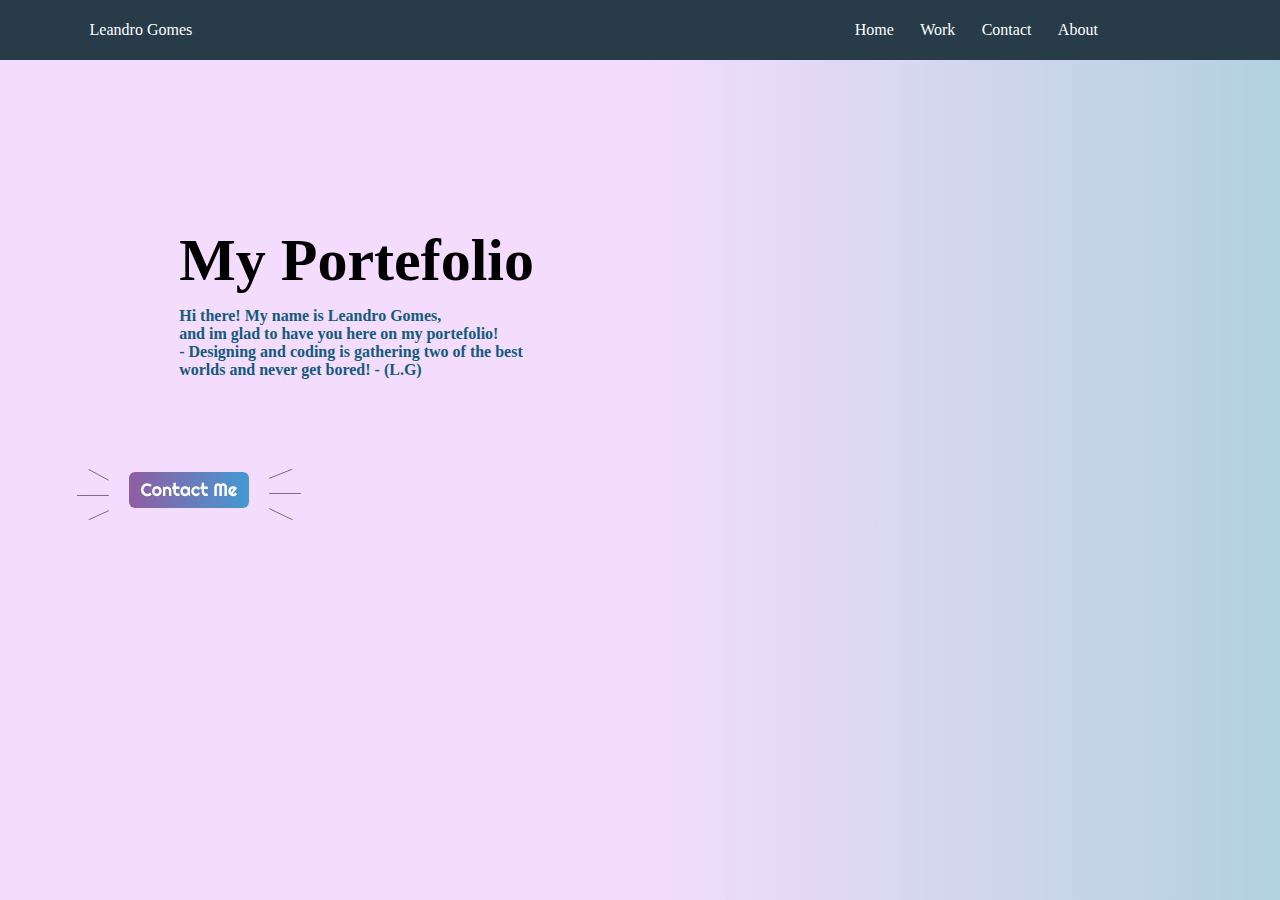
<file: index.html>
<!DOCTYPE html>
<html lang="en">
  <head>
    <meta charset="UTF-8" />
    <meta http-equiv="X-UA-Compatible" content="IE=edge" />
    <meta name="viewport" content="width=device-width, initial-scale=1.0" />
    <link rel="stylesheet" href="style.css" />
    <title>teste pag1</title>
  </head>
  <body>
    <header class="head">
      <div class="myname">Leandro Gomes</div>
      <div class="btn">
        <a class="btn_btn" href="index.html">Home</a>
        <a class="btn_btn" href="/links/work.html">Work</a>
        <a class="btn_btn" href="#">Contact</a>
        <a class="btn_btn" href="#">About</a>
      </div>
    </header>

    <div class="content">
      <h1 class="title">My Portefolio</h1>
      <h4 class="text">
        <p>Hi there! My name is Leandro Gomes,</p>
        <p>and im glad to have you here on my portefolio!</p>
        <p>
          <strong>-</strong> Designing and coding is gathering two of the best
        </p>
        <p>worlds and never get bored! <strong>-</strong> (L.G)</p>
      </h4>
    </div>
    <div class="btn_cont">
      <img class="risco1" src="/imgs/risco1.svg" alt="" />
      <a href="/links/contact.html">
        <img class="cont" src="/imgs/contact.svg" alt="" />
      </a>
      <img class="risco2" src="/imgs/risco2.svg" alt="" />
    </div>
  </body>
</html>
</file>
<file: style.css>
* {
  padding: 0;
  margin: 0;
  list-style: none;
  text-decoration: none;
}
body {
  background-image: linear-gradient(
    to right,
    rgba(198, 81, 253, 0.2),
    rgba(198, 81, 253, 0.2),
    rgba(0, 102, 155, 0.3)
  );
}
.head {
  display: flex;
  align-items: center;
  width: 100%;
  height: 60px;
  background: #273c48;
}
.myname {
  position: relative;
  display: inline;
  margin-left: 7%;
  color: white;
}
.me {
  display: inline;
  margin-left: 2%;
  width: 55px;
  border-radius: 75px;
}
.btn {
  display: inline;
  float: right;
  width: 25%;
  padding-left: 50%;
  font-family: Georgia, "Times New Roman", Times, serif;
}

.btn_btn {
  color: white;
  margin-left: 7%;
}

.content {
  display: inline-block;
  height: 100%;
  margin-top: 13%;
  margin-left: 14%;
  width: 31%;
}

.title {
  font-size: 60px;
  color: black;
}

.text {
  font-size: 16px;
  margin-top: 12px;
  color: #135b7a;
}
.chairs {
  display: inline;
}
.chair1 {
  display: inline-block;
  margin-right: 5%;
  margin-top: 5%;
  width: 15%;
  margin-bottom: 10%;
  float: right;
}
.chair2 {
  float: right;
  display: inline-block;
  width: 15%;
  margin-top: 16%;
  margin-right: 12%;
}
.btn_cont {
  display: inline-block;
  width: 800px;
  margin-top: 7%;
  margin-left: 6%;
}

.cont {
  padding-bottom: 1.5%;
  width: 15%;
}

.risco1 {
  padding-right: 2%;
  width: 4%;
}

.risco2 {
  padding-left: 2%;
  width: 4%;
}
</file>
